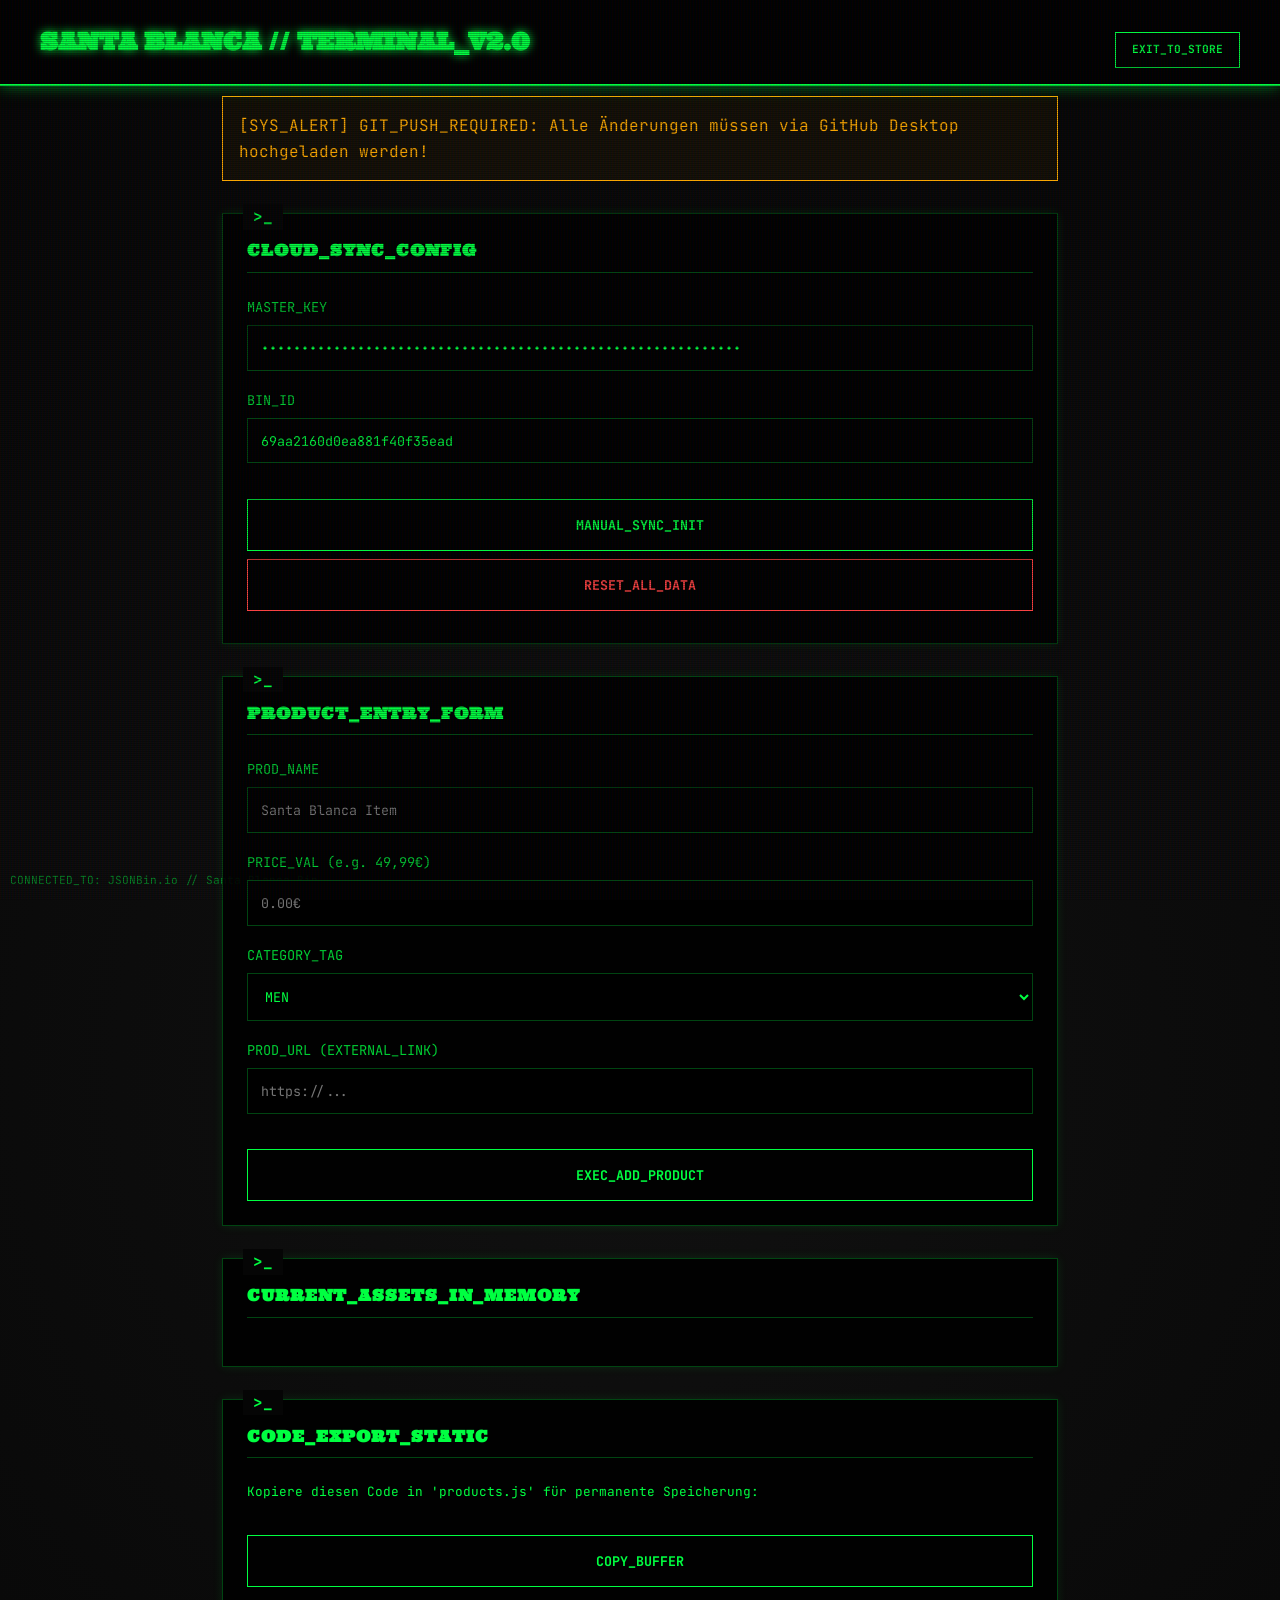
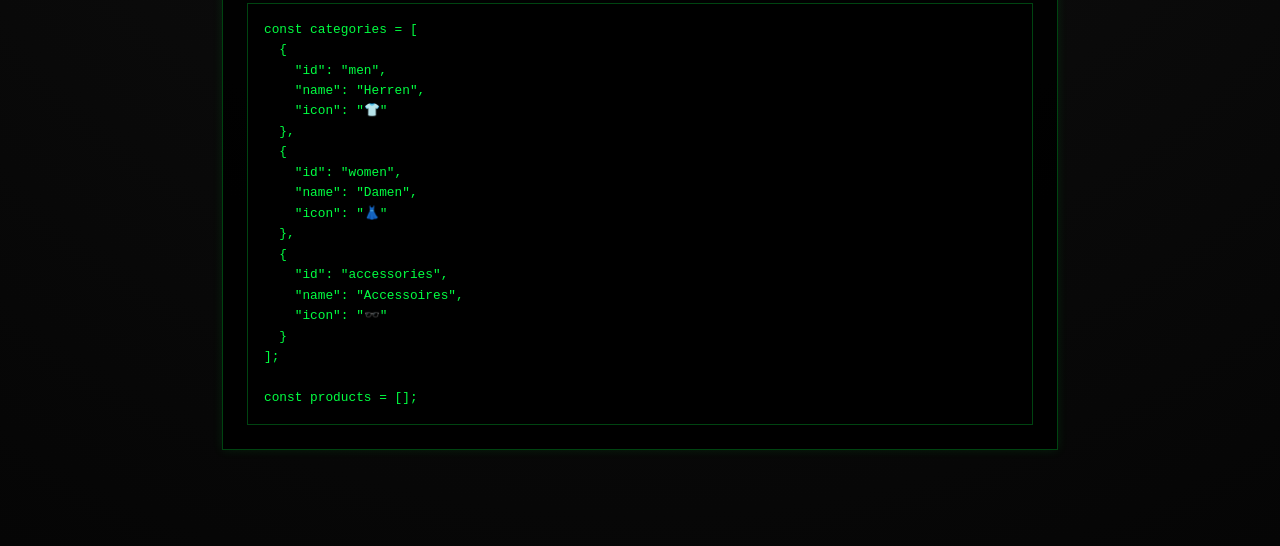
<file: admin.html>
<!DOCTYPE html>
<html lang="de">

<head>
    <meta charset="UTF-8">
    <meta name="viewport" content="width=device-width, initial-scale=1.0">
    <title>SANTA BLANCA | ADMIN TERMINAL v2.0</title>
    <link rel="stylesheet" href="style.css">
    <link
        href="https://fonts.googleapis.com/css2?family=JetBrains+Mono:wght@400;700&family=Outfit:wght@400;600&family=Ultra&display=swap"
        rel="stylesheet">
    <style>
        :root {
            --term-green: #00ff41;
            --term-green-glow: #00ff4188;
            --term-bg: #050505;
            --term-border: #00ff4144;
            --font-mono: 'JetBrains Mono', 'Courier New', monospace;
        }

        body {
            background-color: var(--term-bg);
            background-image: radial-gradient(circle at center, #111 0%, #050505 100%);
            color: var(--term-green);
            font-family: var(--font-mono);
            overflow-x: hidden;
            margin: 0;
            padding: 0;
            min-height: 100vh;
        }

        /* Scanline Effect */
        body::before {
            content: " ";
            display: block;
            position: fixed;
            top: 0;
            left: 0;
            bottom: 0;
            right: 0;
            background: linear-gradient(rgba(18, 16, 16, 0) 50%, rgba(0, 0, 0, 0.25) 50%), linear-gradient(90deg, rgba(255, 0, 0, 0.06), rgba(0, 255, 0, 0.02), rgba(0, 0, 255, 0.06));
            z-index: 10000;
            background-size: 100% 2px, 3px 100%;
            pointer-events: none;
        }

        /* Flicker Effect */
        @keyframes flicker {
            0% {
                opacity: 0.97;
            }

            5% {
                opacity: 0.95;
            }

            10% {
                opacity: 0.9;
            }

            15% {
                opacity: 0.93;
            }

            20% {
                opacity: 0.98;
            }

            25% {
                opacity: 0.95;
            }

            30% {
                opacity: 1.0;
            }

            100% {
                opacity: 0.98;
            }
        }

        .crt-overlay {
            animation: flicker 0.15s infinite;
        }

        .admin-main {
            padding: 6rem 2rem 4rem;
            max-width: 900px;
            margin: 0 auto;
            position: relative;
            z-index: 1;
        }

        header {
            background: rgba(0, 0, 0, 0.8);
            border-bottom: 2px solid var(--term-green);
            padding: 1rem 2rem;
            box-shadow: 0 0 15px var(--term-green-glow);
        }

        nav {
            display: flex;
            justify-content: space-between;
            align-items: center;
        }

        .logo-text {
            color: var(--term-green);
            font-size: 1.5rem;
            font-weight: 700;
            text-shadow: 0 0 10px var(--term-green);
        }

        .terminal-card {
            background: rgba(0, 0, 0, 0.9);
            border: 1px solid var(--term-border);
            padding: 1.5rem;
            margin-bottom: 2rem;
            box-shadow: 0 0 10px rgba(0, 255, 65, 0.1);
            position: relative;
        }

        .terminal-card::before {
            content: ">_";
            position: absolute;
            top: -10px;
            left: 20px;
            background: var(--term-bg);
            padding: 0 10px;
            font-weight: bold;
        }

        .terminal-card h3 {
            color: var(--term-green);
            margin-bottom: 1.5rem;
            border-bottom: 1px solid var(--term-border);
            padding-bottom: 0.5rem;
            font-size: 1rem;
            text-transform: uppercase;
        }

        .form-group {
            margin-bottom: 1.2rem;
        }

        .form-group label {
            display: block;
            margin-bottom: 0.4rem;
            font-size: 0.85rem;
            opacity: 0.8;
        }

        .form-group input,
        .form-group select {
            width: 100%;
            padding: 0.8rem;
            background: #000;
            border: 1px solid var(--term-border);
            color: var(--term-green);
            font-family: var(--font-mono);
            outline: none;
            transition: all 0.2s;
        }

        .form-group input:focus {
            border-color: var(--term-green);
            box-shadow: 0 0 5px var(--term-green-glow);
        }

        .btn-term {
            background: transparent;
            color: var(--term-green);
            border: 1px solid var(--term-green);
            padding: 1rem;
            width: 100%;
            font-family: var(--font-mono);
            text-transform: uppercase;
            font-weight: bold;
            cursor: pointer;
            transition: all 0.3s;
            margin-top: 1rem;
        }

        .btn-term:hover {
            background: var(--term-green);
            color: black;
            box-shadow: 0 0 20px var(--term-green);
        }

        .product-list-item {
            background: rgba(10, 10, 10, 0.8);
            padding: 1rem;
            border: 1px solid var(--term-border);
            margin-bottom: 0.5rem;
            display: flex;
            justify-content: space-between;
            align-items: center;
        }

        .btn-delete {
            background: transparent;
            color: #ff4444;
            border: 1px solid #ff4444;
            padding: 0.4rem 0.8rem;
            font-family: var(--font-mono);
            cursor: pointer;
        }

        .btn-delete:hover {
            background: #ff4444;
            color: white;
        }

        pre {
            background: #000;
            padding: 1rem;
            overflow-x: auto;
            border: 1px solid var(--term-border);
            color: var(--term-green);
            font-size: 0.8rem;
        }

        .warning-area {
            border: 1px solid #ffaa00;
            background: rgba(255, 170, 0, 0.05);
            padding: 1rem;
            margin-bottom: 2rem;
            color: #ffaa00;
        }

        .source-indicator-admin {
            position: fixed;
            bottom: 10px;
            left: 10px;
            font-size: 0.7rem;
            opacity: 0.5;
        }
    </style>
</head>

<body class="crt-overlay">
    <header>
        <nav>
            <div class="logo-container">
                <span class="logo-text">SANTA BLANCA // TERMINAL_v2.0</span>
            </div>
            <a href="index.html" class="btn-term"
                style="width: auto; padding: 0.5rem 1rem; font-size: 0.7rem;">EXIT_TO_STORE</a>
        </nav>
    </header>

    <main class="admin-main">
        <div class="warning-area">
            [SYS_ALERT] GIT_PUSH_REQUIRED: Alle Änderungen müssen via GitHub Desktop hochgeladen werden!
        </div>

        <div class="terminal-card">
            <h3>CLOUD_SYNC_CONFIG</h3>
            <div class="form-group">
                <label>MASTER_KEY</label>
                <input type="password" id="cloud-key"
                    value="$2a$10$OoaK6RpNR.CKB8ZzH0Zd8e7o0R5sfAfP7d62uAlScO7Rw5ssCdhVu">
            </div>
            <div class="form-group">
                <label>BIN_ID</label>
                <input type="text" id="cloud-bin-id" readonly>
            </div>
            <button id="sync-now" class="btn-term">MANUAL_SYNC_INIT</button>
            <button id="reset-all" class="btn-term"
                style="border-color: #ff4444; color: #ff4444; margin-top: 0.5rem;">RESET_ALL_DATA</button>
            <p id="sync-status" style="margin-top: 0.5rem;"></p>
        </div>

        <div class="terminal-card">
            <h3>PRODUCT_ENTRY_FORM</h3>
            <form id="product-form">
                <div class="form-group">
                    <label>PROD_NAME</label>
                    <input type="text" id="p-name" required placeholder="Santa Blanca Item">
                </div>
                <div class="form-group">
                    <label>PRICE_VAL (e.g. 49,99€)</label>
                    <input type="text" id="p-price" required placeholder="0.00€">
                </div>
                <div class="form-group">
                    <label>CATEGORY_TAG</label>
                    <select id="p-category">
                        <option value="men">MEN</option>
                        <option value="women">WOMEN</option>
                        <option value="accessories">ACC</option>
                    </select>
                </div>
                <div class="form-group">
                    <label>PROD_URL (EXTERNAL_LINK)</label>
                    <input type="text" id="p-link" required placeholder="https://...">
                </div>
                <button type="submit" class="btn-term">EXEC_ADD_PRODUCT</button>
            </form>
        </div>

        <div class="terminal-card">
            <h3>CURRENT_ASSETS_IN_MEMORY</h3>
            <div id="admin-product-list"></div>
        </div>

        <div class="terminal-card">
            <h3>CODE_EXPORT_STATIC</h3>
            <p style="font-size: 0.8rem; margin-bottom: 1rem;">Kopiere diesen Code in 'products.js' für permanente
                Speicherung:</p>
            <button id="copy-code" class="btn-term" style="margin-bottom: 1rem;">COPY_BUFFER</button>
            <pre id="export-code"></pre>
        </div>
    </main>

    <div class="source-indicator-admin">
        CONNECTED_TO: JSONBin.io // Santa Blanca Bin
    </div>

    <script src="products.js"></script>
    <script>
        let localProducts = JSON.parse(localStorage.getItem('custom_products')) || [];
        const binId = "69aa2160d0ea881f40f35ead";
        const masterKeyField = document.getElementById('cloud-key');
        const binInput = document.getElementById('cloud-bin-id');
        const syncStatus = document.getElementById('sync-status');

        binInput.value = binId;

        function renderAdminList() {
            const list = document.getElementById('admin-product-list');
            list.innerHTML = '';

            localProducts.forEach((p, index) => {
                const div = document.createElement('div');
                div.className = 'product-list-item';
                div.innerHTML = `
                    <span>[${p.id}] ${p.name} - ${p.price}</span>
                    <button class="btn-delete" onclick="deleteProduct(${index})">ERASE</button>
                `;
                list.appendChild(div);
            });

            updateExportCode();
        }

        async function syncToCloud() {
            const key = masterKeyField.value;
            if (!key) {
                syncStatus.textContent = "[ERR] KEY_MISSING";
                syncStatus.style.color = "#ff4444";
                return;
            }

            syncStatus.textContent = "[LOG] SYNCING_REMOTE...";
            syncStatus.style.color = "#00ff41";

            const data = { products: [...products, ...localProducts] };

            try {
                const response = await fetch(`https://api.jsonbin.io/v3/b/${binId}`, {
                    method: 'PUT',
                    headers: {
                        'Content-Type': 'application/json',
                        'X-Master-Key': key
                    },
                    body: JSON.stringify(data)
                });

                const result = await response.json();
                if (response.ok) {
                    syncStatus.textContent = "[OK] SYNC_COMPLETE_SUCCESS";
                    syncStatus.style.color = "#00ff41";
                } else {
                    syncStatus.textContent = "[FAIL] " + (result.message || "SYNC_FAILED");
                    syncStatus.style.color = "#ff4444";
                }
            } catch (err) {
                syncStatus.textContent = "[ERR] NETWORK_UNSTABLE";
                syncStatus.style.color = "#ff4444";
            }
        }

        document.getElementById('sync-now').addEventListener('click', syncToCloud);

        document.getElementById('reset-all').addEventListener('click', () => {
            if (confirm("[CAUTION] Willst du wirklich ALLE Produkte (lokal & Cloud) löschen?")) {
                localProducts = [];
                localStorage.removeItem('custom_products');
                renderAdminList();
                syncToCloud();
                alert("[SYS] DATA_WIPED_SUCCESSFULLY");
            }
        });

        document.getElementById('product-form').addEventListener('submit', async (e) => {
            e.preventDefault();
            const newP = {
                id: Date.now(),
                name: document.getElementById('p-name').value,
                price: document.getElementById('p-price').value,
                category: document.getElementById('p-category').value,
                link: document.getElementById('p-link').value
            };
            localProducts.push(newP);
            localStorage.setItem('custom_products', JSON.stringify(localProducts));
            renderAdminList();
            e.target.reset();

            syncToCloud();
        });

        function deleteProduct(index) {
            localProducts.splice(index, 1);
            localStorage.setItem('custom_products', JSON.stringify(localProducts));
            renderAdminList();
            syncToCloud();
        }

        function updateExportCode() {
            const code = `const categories = ${JSON.stringify(categories, null, 2)};\n\nconst products = ${JSON.stringify([...products, ...localProducts], null, 2)};`;
            document.getElementById('export-code').textContent = code;
        }

        document.getElementById('copy-code').addEventListener('click', () => {
            const code = document.getElementById('export-code').textContent;
            navigator.clipboard.writeText(code).then(() => alert('BUFFERED_TO_CLIPBOARD'));
        });

        renderAdminList();
    </script>
</body>

</html>
</file>
<file: style.css>
:root {
    /* Color Palette - Santa Blanca Grit */
    --color-primary: #0a0a0a;
    --color-secondary: #121212;
    --color-accent: #d9d2c5;
    /* Bone Cream */
    --color-accent-dark: #b8af9a;
    --color-text: #d9d2c5;
    --color-text-light: #aaa;
    --color-bg-glass: rgba(10, 10, 10, 0.9);
    --color-border: #333333;

    /* Typography */
    --font-main: 'Outfit', sans-serif;
    --font-display: 'Ultra', serif;
    /* Bold Slab Serif for Brand */

    /* Spacing */
    --space-unit: 1rem;
    --space-sm: 0.5rem;
    --space-md: 1.5rem;
    --space-lg: 3rem;

    /* Transitions */
    --transition-smooth: all 0.3s cubic-bezier(0.4, 0, 0.2, 1);
    --transition-bounce: all 0.5s cubic-bezier(0.175, 0.885, 0.32, 1.275);
}

* {
    margin: 0;
    padding: 0;
    box-sizing: border-box;
}

body {
    font-family: var(--font-main);
    background-color: var(--color-secondary);
    background-image: url("https://www.transparenttextures.com/patterns/dark-matter.png");
    /* Grit texture */
    color: var(--color-text);
    line-height: 1.6;
    overflow-x: hidden;
}

h1,
h2,
h3 {
    font-family: var(--font-display);
    text-transform: uppercase;
    letter-spacing: 1px;
}

a {
    text-decoration: none;
    color: inherit;
}

ul {
    list-style: none;
}

/* Header & Nav */
header {
    padding: 1rem 3rem;
    background: var(--color-bg-glass);
    backdrop-filter: blur(10px);
    position: fixed;
    top: 0;
    width: 100%;
    z-index: 1000;
    border-bottom: 1px solid var(--color-border);
}

nav {
    display: flex;
    justify-content: space-between;
    align-items: center;
    max-width: 1200px;
    margin: 0 auto;
}

.logo-container {
    display: flex;
    align-items: center;
    gap: 1rem;
    cursor: pointer;
    user-select: none;
}

.logo-img {
    height: 40px;
    filter: drop-shadow(0 0 5px rgba(217, 210, 197, 0.3));
}

.logo-text {
    font-family: var(--font-display);
    font-size: 1.2rem;
    text-transform: uppercase;
    color: var(--color-accent);
}

#category-list {
    display: flex;
    gap: 1.5rem;
}

#category-list button {
    background: none;
    border: none;
    font-family: var(--font-main);
    font-size: 0.9rem;
    font-weight: 600;
    color: var(--color-text-light);
    cursor: pointer;
    padding: 0.5rem 1rem;
    border-radius: 4px;
    transition: var(--transition-smooth);
    text-transform: uppercase;
}

#category-list button:hover,
#category-list button.active {
    color: var(--color-accent);
    background: rgba(217, 210, 197, 0.1);
}

/* Hero Section */
.hero {
    height: 60vh;
    display: flex;
    align-items: center;
    justify-content: center;
    text-align: center;
    background: linear-gradient(rgba(0, 0, 0, 0.7), rgba(0, 0, 0, 0.7)), url('https://images.unsplash.com/photo-1550684848-fac1c5b4e853?auto=format&fit=crop&w=1600&q=80');
    background-size: cover;
    background-position: center;
    margin-top: 60px;
    color: var(--color-accent);
    border-bottom: 2px solid var(--color-accent);
}

.hero-content h1 {
    font-size: 5rem;
    line-height: 1;
    margin-bottom: 1rem;
    text-shadow: 0 0 20px rgba(0, 0, 0, 0.5);
}

.hero-content p {
    font-size: 1.2rem;
    letter-spacing: 5px;
    text-transform: uppercase;
    opacity: 0.8;
}

/* Product Grid */
.products {
    max-width: 1200px;
    margin: 4rem auto;
    padding: 0 1.5rem;
}

.product-grid {
    display: grid;
    grid-template-columns: repeat(auto-fill, minmax(280px, 1fr));
    gap: 2rem;
}

.product-card {
    background: var(--color-primary);
    border-radius: 4px;
    overflow: hidden;
    box-shadow: 0 4px 20px rgba(0, 0, 0, 0.4);
    transition: var(--transition-bounce);
    border: 1px solid var(--color-border);
}

.product-card:hover {
    transform: translateY(-5px);
    border-color: var(--color-accent);
    box-shadow: 0 8px 30px rgba(217, 210, 197, 0.1);
}

.product-info {
    padding: 2.5rem 2rem;
    text-align: center;
}

.product-info h3 {
    font-size: 1.4rem;
    margin-bottom: 0.75rem;
    color: var(--color-accent);
}

.price {
    font-size: 1.1rem;
    font-weight: 500;
    color: white;
    margin-bottom: 1.5rem;
    font-family: var(--font-main);
}

.buy-btn {
    display: inline-block;
    padding: 0.8rem 2rem;
    background: transparent;
    color: var(--color-accent);
    border: 1px solid var(--color-accent);
    border-radius: 4px;
    font-weight: 700;
    text-transform: uppercase;
    letter-spacing: 1px;
    transition: var(--transition-smooth);
}

.buy-btn:hover {
    background: var(--color-accent);
    color: var(--color-primary);
}

footer {
    text-align: center;
    padding: 4rem;
    background: var(--color-primary);
    color: var(--color-text-light);
    border-top: 1px solid var(--color-border);
}

@media (max-width: 768px) {
    .hero-content h1 {
        font-size: 2.5rem;
    }

    #category-list {
        gap: 0.5rem;
    }

    nav {
        flex-direction: column;
        gap: 1rem;
    }
}

/* Source Indicator */
.source-indicator {
    position: fixed;
    bottom: 20px;
    right: 20px;
    background: rgba(0, 0, 0, 0.8);
    border: 1px solid var(--color-border);
    padding: 5px 12px;
    border-radius: 20px;
    font-size: 0.75rem;
    color: var(--color-text-light);
    display: flex;
    align-items: center;
    gap: 8px;
    z-index: 9999;
    backdrop-filter: blur(5px);
    pointer-events: none;
    transition: var(--transition-smooth);
}

.source-indicator .dot {
    width: 6px;
    height: 6px;
    border-radius: 50%;
    background: #555;
}

.source-indicator.live .dot {
    background: #88ff88;
    box-shadow: 0 0 8px #88ff88;
}

.source-indicator.local .dot {
    background: #ffaa00;
}
</file>
